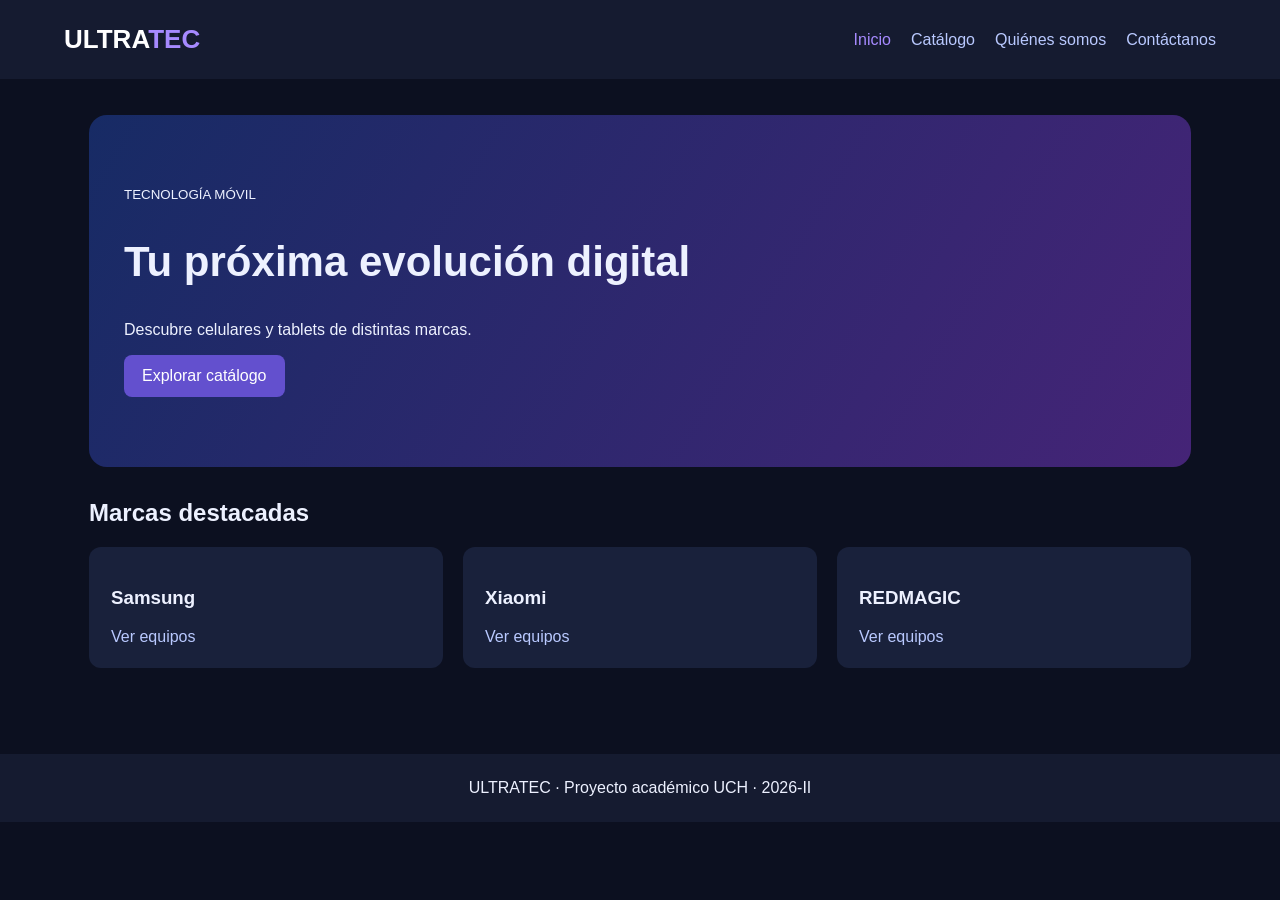
<file: index.html>
<!DOCTYPE html>
<html lang="es-PE">
<head>
    <meta charset="UTF-8">
    <meta name="viewport" content="width=device-width, initial-scale=1">
    <meta name="description" content="Catálogo académico ULTRATEC">
    <title>Inicio | ULTRATEC</title>
    <link rel="stylesheet" href="css/estilos.css">
    <script defer src="https://code.jquery.com/jquery-3.6.1.min.js"></script>
    <script defer src="js/script.js"></script>
</head>
<body>

    <header>
        <a class="logo" href="index.html">ULTRA<span>TEC</span></a>
        <nav>
            <a href="index.html" aria-current="page">Inicio</a>
            <a href="catalogo.html">Catálogo</a>
            <a href="nosotros.html">Quiénes somos</a>
            <a href="contacto.html">Contáctanos</a>
        </nav>
    </header>

    <main>
        <section class="hero">
            <small>TECNOLOGÍA MÓVIL</small>
            <h1>Tu próxima evolución digital</h1>
            <p>Descubre celulares y tablets de distintas marcas.</p>
            <a class="cta" href="catalogo.html">Explorar catálogo</a>
        </section>

        <h2>Marcas destacadas</h2>

        <div class="grid">
            <article>
                <h3>Samsung</h3>
                <a href="catalogo.html">Ver equipos</a>
            </article>

            <article>
                <h3>Xiaomi</h3>
                <a href="catalogo.html">Ver equipos</a>
            </article>

            <article>
                <h3>REDMAGIC</h3>
                <a href="catalogo.html">Ver equipos</a>
            </article>
        </div>
    </main>

    <footer>
        ULTRATEC · Proyecto académico UCH · 2026-II
    </footer>

</body>
</html>
</file>
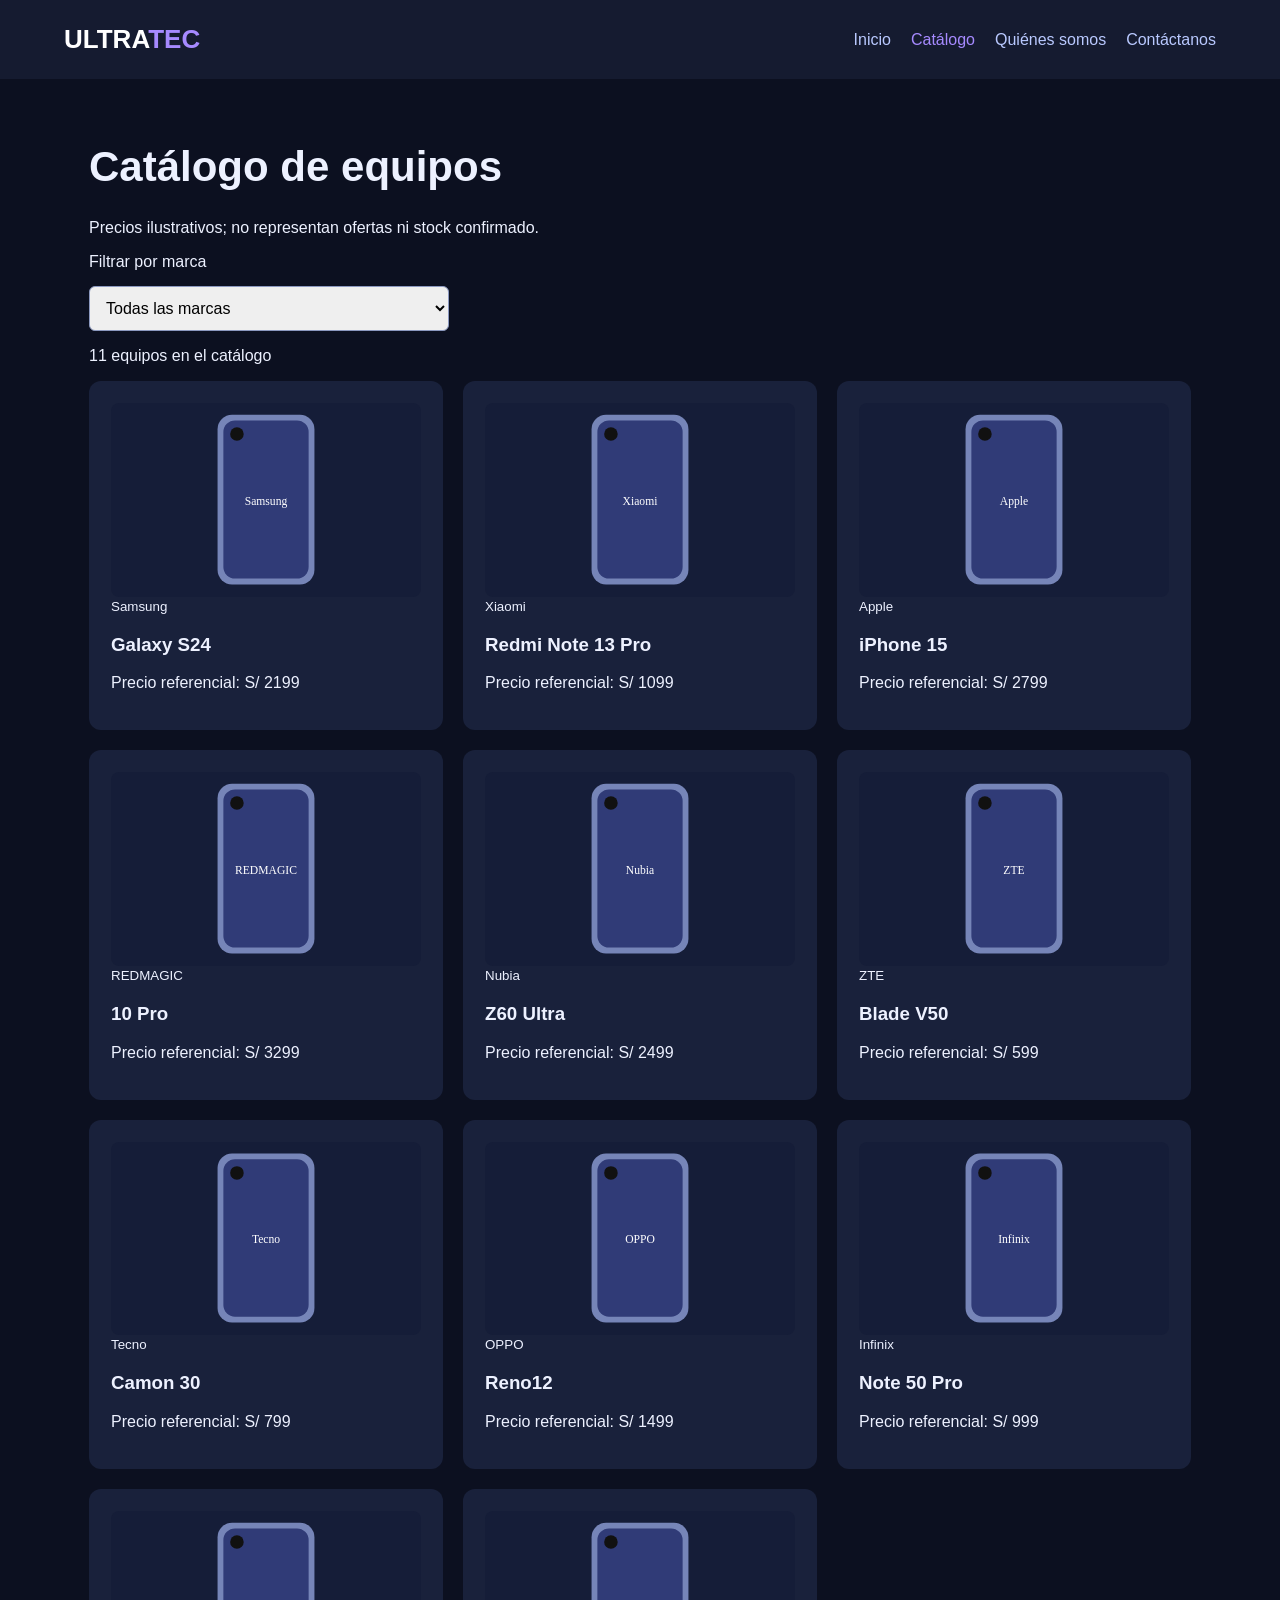
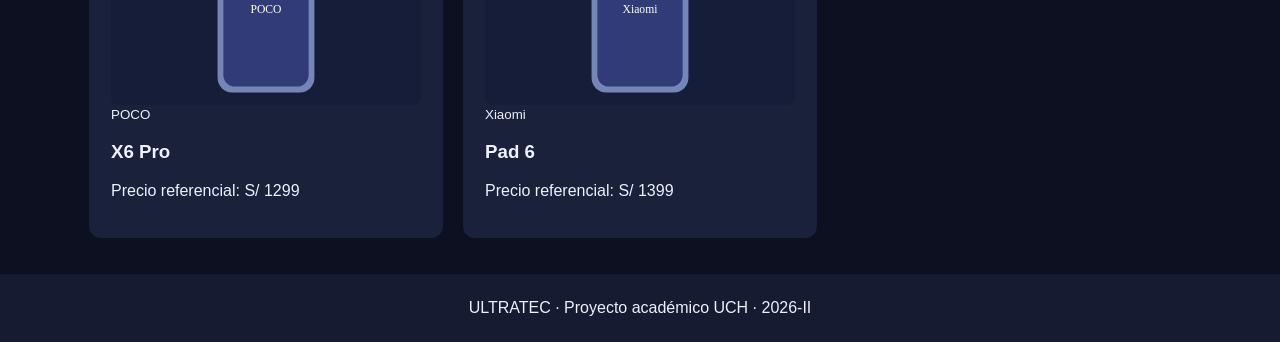
<file: catalogo.html>
<!DOCTYPE html>
<html lang="es-PE">
<head>
    <meta charset="UTF-8">
    <meta name="viewport" content="width=device-width, initial-scale=1">
    <meta name="description" content="Catálogo académico ULTRATEC">
    <title>Catálogo | ULTRATEC</title>
    <link rel="stylesheet" href="css/estilos.css">
    <script defer src="https://code.jquery.com/jquery-3.6.1.min.js"></script>
    <script defer src="js/script.js"></script>
</head>
<body>

    <header>
        <a class="logo" href="index.html">ULTRA<span>TEC</span></a>
        <nav>
            <a href="index.html">Inicio</a>
            <a href="catalogo.html" aria-current="page">Catálogo</a>
            <a href="nosotros.html">Quiénes somos</a>
            <a href="contacto.html">Contáctanos</a>
        </nav>
    </header>

    <main>
        <h1>Catálogo de equipos</h1>
        <p>Precios ilustrativos; no representan ofertas ni stock confirmado.</p>

        <label for="marca">Filtrar por marca</label>

        <select id="marca">
            <option value="todas">Todas las marcas</option>
        </select>

        <p id="conteo" aria-live="polite"></p>

        <div class="grid">

            <article class="product" data-brand="Samsung">
                <img src="img/0.svg" alt="Ilustración genérica de Samsung">
                <small>Samsung</small>
                <h3>Galaxy S24</h3>
                <p>Precio referencial: S/ 2199</p>
            </article>

            <article class="product" data-brand="Xiaomi">
                <img src="img/1.svg" alt="Ilustración genérica de Xiaomi">
                <small>Xiaomi</small>
                <h3>Redmi Note 13 Pro</h3>
                <p>Precio referencial: S/ 1099</p>
            </article>

            <article class="product" data-brand="Apple">
                <img src="img/2.svg" alt="Ilustración genérica de Apple">
                <small>Apple</small>
                <h3>iPhone 15</h3>
                <p>Precio referencial: S/ 2799</p>
            </article>

            <article class="product" data-brand="REDMAGIC">
                <img src="img/3.svg" alt="Ilustración genérica de REDMAGIC">
                <small>REDMAGIC</small>
                <h3>10 Pro</h3>
                <p>Precio referencial: S/ 3299</p>
            </article>

            <article class="product" data-brand="Nubia">
                <img src="img/4.svg" alt="Ilustración genérica de Nubia">
                <small>Nubia</small>
                <h3>Z60 Ultra</h3>
                <p>Precio referencial: S/ 2499</p>
            </article>

            <article class="product" data-brand="ZTE">
                <img src="img/5.svg" alt="Ilustración genérica de ZTE">
                <small>ZTE</small>
                <h3>Blade V50</h3>
                <p>Precio referencial: S/ 599</p>
            </article>

            <article class="product" data-brand="Tecno">
                <img src="img/6.svg" alt="Ilustración genérica de Tecno">
                <small>Tecno</small>
                <h3>Camon 30</h3>
                <p>Precio referencial: S/ 799</p>
            </article>

            <article class="product" data-brand="OPPO">
                <img src="img/7.svg" alt="Ilustración genérica de OPPO">
                <small>OPPO</small>
                <h3>Reno12</h3>
                <p>Precio referencial: S/ 1499</p>
            </article>

            <article class="product" data-brand="Infinix">
                <img src="img/8.svg" alt="Ilustración genérica de Infinix">
                <small>Infinix</small>
                <h3>Note 50 Pro</h3>
                <p>Precio referencial: S/ 999</p>
            </article>

            <article class="product" data-brand="POCO">
                <img src="img/9.svg" alt="Ilustración genérica de POCO">
                <small>POCO</small>
                <h3>X6 Pro</h3>
                <p>Precio referencial: S/ 1299</p>
            </article>

            <article class="product" data-brand="Xiaomi">
                <img src="img/10.svg" alt="Ilustración genérica de Xiaomi">
                <small>Xiaomi</small>
                <h3>Pad 6</h3>
                <p>Precio referencial: S/ 1399</p>
            </article>

        </div>
    </main>

    <footer>
        ULTRATEC · Proyecto académico UCH · 2026-II
    </footer>

</body>
</html>
</file>
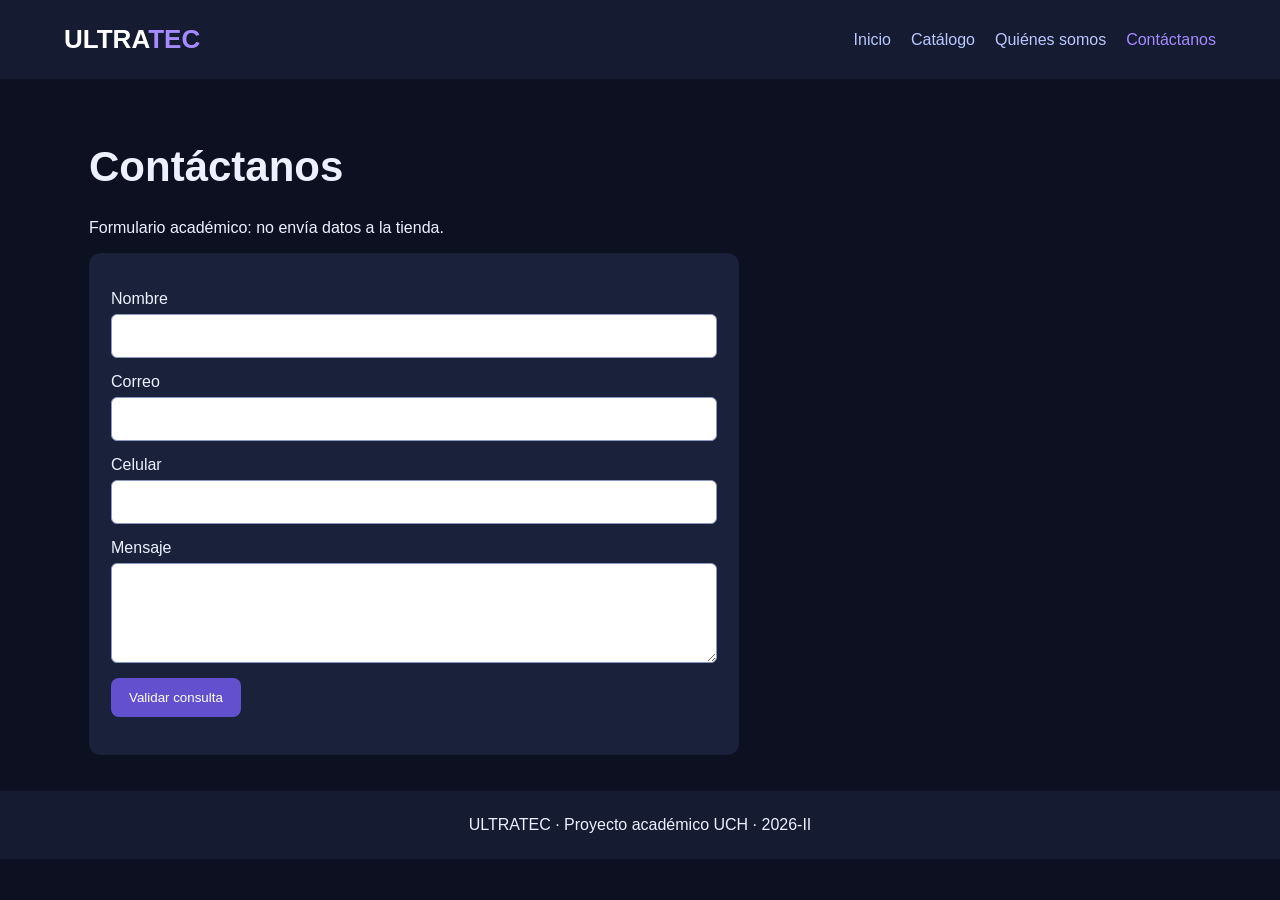
<file: contacto.html>
<!DOCTYPE html>
<html lang="es-PE">
<head>
    <meta charset="UTF-8">
    <meta name="viewport" content="width=device-width, initial-scale=1">
    <meta name="description" content="Catálogo académico ULTRATEC">
    <title>Contáctanos | ULTRATEC</title>
    <link rel="stylesheet" href="css/estilos.css">
    <script defer src="https://code.jquery.com/jquery-3.6.1.min.js"></script>
    <script defer src="js/script.js"></script>
</head>
<body>

    <header>
        <a class="logo" href="index.html">ULTRA<span>TEC</span></a>
        <nav>
            <a href="index.html">Inicio</a>
            <a href="catalogo.html">Catálogo</a>
            <a href="nosotros.html">Quiénes somos</a>
            <a href="contacto.html" aria-current="page">Contáctanos</a>
        </nav>
    </header>

    <main>

        <h1>Contáctanos</h1>

        <p>Formulario académico: no envía datos a la tienda.</p>

        <form id="contact" autocomplete="off" novalidate>

            <label>
                Nombre
                <input id="nombre" name="nombre"
                       aria-describedby="error-nombre" required>
                <small class="error" id="error-nombre"
                       aria-live="polite"></small>
            </label>

            <label>
                Correo
                <input type="email" id="correo" name="correo"
                       aria-describedby="error-correo" required>
                <small class="error" id="error-correo"
                       aria-live="polite"></small>
            </label>

            <label>
                Celular
                <input id="celular" name="celular"
                       inputmode="tel" maxlength="9"
                       aria-describedby="error-celular" required>
                <small class="error" id="error-celular"
                       aria-live="polite"></small>
            </label>

            <label>
                Mensaje
                <textarea id="mensaje" name="mensaje"
                          aria-describedby="error-mensaje"
                          required></textarea>
                <small class="error" id="error-mensaje"
                       aria-live="polite"></small>
            </label>

            <button type="submit">Validar consulta</button>

            <p id="status" role="status"></p>

        </form>

    </main>

    <footer>
        ULTRATEC · Proyecto académico UCH · 2026-II
    </footer>

</body>
</html>
</file>
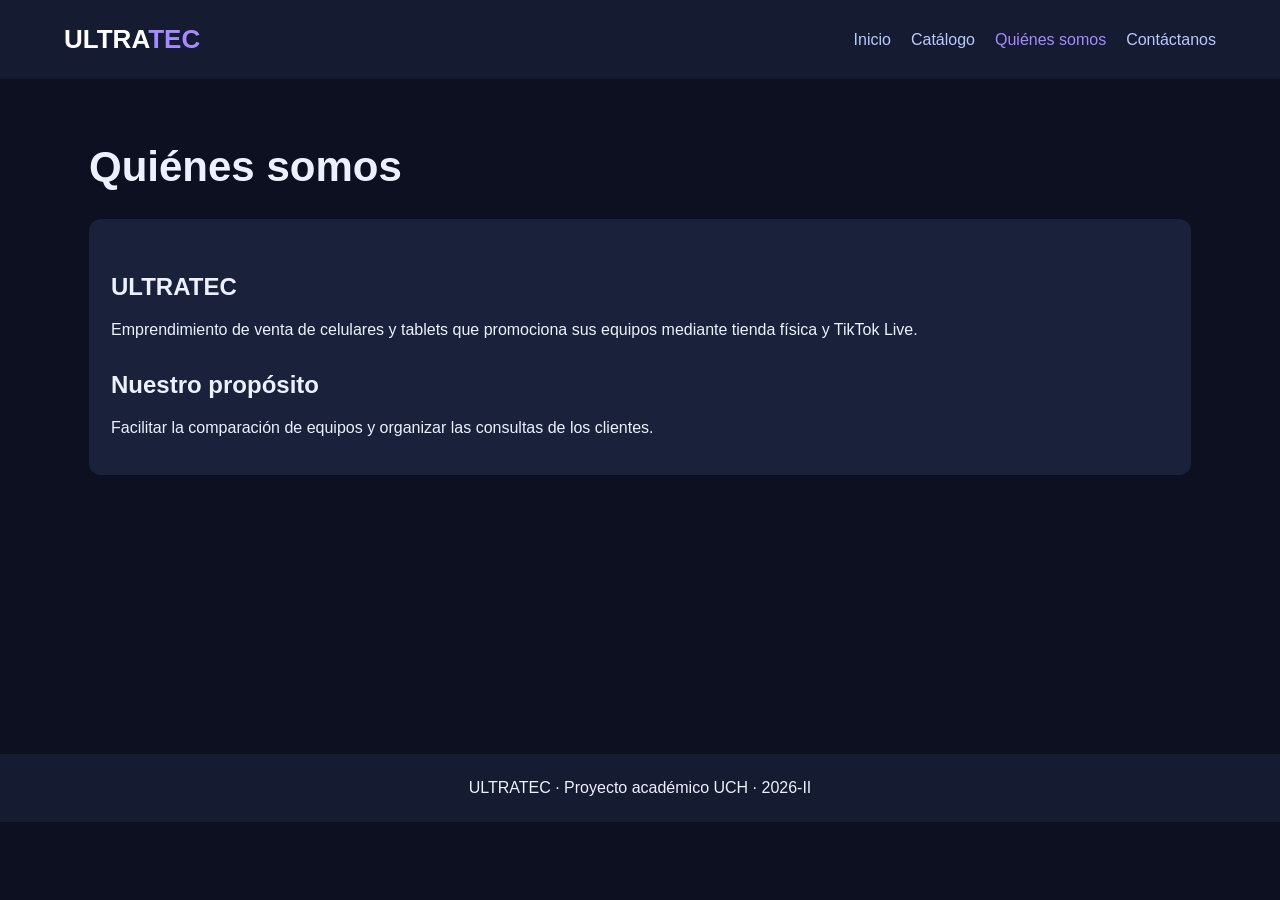
<file: nosotros.html>
<!DOCTYPE html>
<html lang="es-PE">
<head>
    <meta charset="UTF-8">
    <meta name="viewport" content="width=device-width, initial-scale=1">
    <meta name="description" content="Catálogo académico ULTRATEC">
    <title>Quiénes somos | ULTRATEC</title>
    <link rel="stylesheet" href="css/estilos.css">
    <script defer src="https://code.jquery.com/jquery-3.6.1.min.js"></script>
    <script defer src="js/script.js"></script>
</head>
<body>

    <header>
        <a class="logo" href="index.html">ULTRA<span>TEC</span></a>
        <nav>
            <a href="index.html">Inicio</a>
            <a href="catalogo.html">Catálogo</a>
            <a href="nosotros.html" aria-current="page">Quiénes somos</a>
            <a href="contacto.html">Contáctanos</a>
        </nav>
    </header>

    <main>
        <h1>Quiénes somos</h1>

        <article>
            <h2>ULTRATEC</h2>

            <p>
                Emprendimiento de venta de celulares y tablets
                que promociona sus equipos mediante tienda física
                y TikTok Live.
            </p>

            <h2>Nuestro propósito</h2>

            <p>
                Facilitar la comparación de equipos y organizar
                las consultas de los clientes.
            </p>
        </article>
    </main>

    <footer>
        ULTRATEC · Proyecto académico UCH · 2026-II
    </footer>

</body>
</html>
</file>
<file: css/estilos.css>
* {
    box-sizing: border-box;
}

body {
    margin: 0;
    font: 16px Arial, sans-serif;
    background: #0c1020;
    color: #edf1ff;
}

header {
    padding: 24px 5%;
    background: #151b30;
    display: flex;
    justify-content: space-between;
    align-items: center;
    gap: 16px;
}

nav {
    display: flex;
    gap: 20px;
    flex-wrap: wrap;
}

a {
    color: #b9c9ff;
    text-decoration: none;
}

nav a {
    transition: color .25s;
}

nav a:hover,
nav a[aria-current] {
    color: #a68aff;
}

.logo {
    font-size: 26px;
    font-weight: bold;
    color: white;
}

.logo span {
    color: #a68aff;
}

main {
    max-width: 1150px;
    margin: auto;
    padding: 36px 24px;
    min-height: 75vh;
}

/* Presentación principal */

.hero {
    padding: 70px 35px;
    border-radius: 18px;
    background: linear-gradient(120deg, #172b65, #452477);
    animation: entrada .7s ease-out;
}

/* Animación CSS */

@keyframes entrada {
    from {
        opacity: 0;
        transform: translateY(12px);
    }

    to {
        opacity: 1;
        transform: translateY(0);
    }
}

h1 {
    font-size: clamp(28px, 5vw, 42px);
}

h2 {
    margin-top: 32px;
}

/* Catálogo */

.grid {
    display: grid;
    grid-template-columns: repeat(3, 1fr);
    gap: 20px;
}

article,
form {
    background: #19213b;
    padding: 22px;
    border-radius: 12px;
}

.grid article {
    transition: transform .25s, box-shadow .25s;
}

.grid article:hover {
    transform: translateY(-5px);
    box-shadow: 0 0 18px #6750ce88;
}

img {
    width: 100%;
    display: block;
    border-radius: 8px;
}

/* Botones */

button,
.cta {
    display: inline-block;
    background: #6350ce;
    color: white;
    border: 0;
    padding: 12px 18px;
    border-radius: 8px;
    cursor: pointer;
    transition: background .25s;
}

button:hover,
.cta:hover {
    background: #805fe2;
}

/* Formulario */

label {
    display: block;
    margin: 15px 0;
}

input,
textarea,
select {
    display: block;
    width: 100%;
    padding: 12px;
    margin-top: 6px;
    border: 1px solid #8b98bf;
    border-radius: 6px;
    font: inherit;
}

select {
    max-width: 360px;
}

form {
    max-width: 650px;
}

textarea {
    min-height: 100px;
    resize: vertical;
}

/* Validación */

.error {
    color: #ffb3b3;
    display: block;
    margin-top: 5px;
}

.invalido {
    border: 2px solid #f87171;
}

.exito {
    color: #86efac;
}

:focus-visible {
    outline: 3px solid #a68aff;
    outline-offset: 3px;
}

/* Pie de página */

footer {
    padding: 25px;
    text-align: center;
    background: #151b30;
}

/* Diseño responsivo para tablets */

@media (max-width: 900px) {

    .grid {
        grid-template-columns: repeat(2, 1fr);
    }

}

/* Diseño responsivo para celulares */

@media (max-width: 600px) {

    header {
        flex-direction: column;
        align-items: flex-start;
    }

    nav {
        gap: 12px;
    }

    main {
        padding: 20px 16px;
    }

    .grid {
        grid-template-columns: 1fr;
    }

    .hero {
        padding: 35px 20px;
    }

    article,
    form {
        padding: 16px;
    }

}

/* Accesibilidad de las animaciones */

@media (prefers-reduced-motion: reduce) {

    *,
    *::before,
    *::after {
        animation: none !important;
        transition: none !important;
    }

}
</file>
